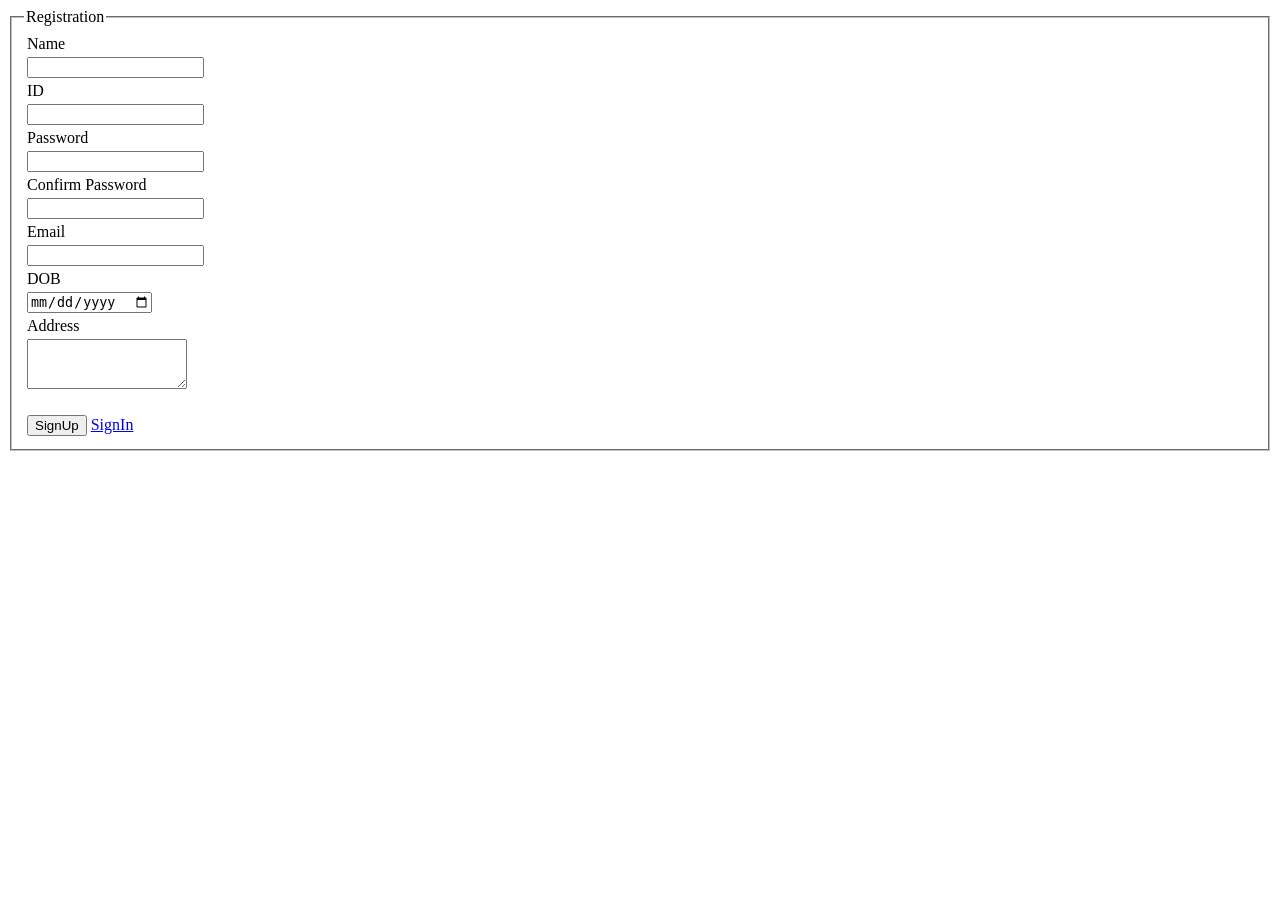
<file: Final Lab 2/jsformvalidation.html>
<html>
<head>
	<title>Form Submission</title>
</head>
<body>
		<form  onsubmit="return validate()" method="post" enctype="">
			<fieldset>
				<legend>Registration</legend>
				<table>
					<tr>
						<td>Name</td></tr>
						<tr>
						<td><input type="text" name="username" id ="username"value=""></td>
					</tr>
					<tr>
						<td>ID</td>
						</tr>
						<tr>
						<td><input type="Number" name="id" id="id"value=""></td>
					</tr>
					
					<tr>
						<td>Password</td></tr>
						<tr>
						<td><input type="password" name="password" id="password" value=""></td>
					</tr>
					<tr>
						<td>Confirm Password</td></tr>
						<tr>
						<td><input type="password" name="confirm" id="confirm" value=""></td>
					</tr>
					
					<tr>
						<td>Email</td></tr>
						<tr>
						<td><input type="email" name="email" id="email" value=""></td>
					</tr>
										<tr>
						<td>DOB</td></tr>
						<tr>
						<td><input type="date" name="dob" id="dob" value=""></td>
					</tr>
					<tr>
						<td>Address</td></tr>
						<tr>
						<td >
							<textarea style="height: 50px;width: 160px;"></textarea>
						</td>
					</tr>
					<td><br></td>
					
					<tr>
						<td>
							<input type="submit" name="" id ="submit"value="SignUp">
							<a href="signup.html"> SignIn </a>
						</td>
					</tr>
				</table>
			</fieldset>
		</form>

		<script>
			function validate()
			{
				let username = document.getElementById("username").value;

				let id = document.getElementById("id").value;

				let password = document.getElementById("password").value;

				let confirm = document.getElementById("confirm").value;


				let email = document.getElementById("email").value;

				let dob = document.getElementById("dob").value;

				

				if(username != "")
				{
					return true;
				}
				else
				{
					alert("Wrong username");
					return false;
				}




				
				if(id != "")
				{
					return true;
				}
				else
				{
					alert("Wrong id");
					return false;
				}

				if(password != "")
				{
					return true;
				}
				else
				{
					alert("Wrong password");
					return false;
				}

				if(confirm != "")
				{
					return true;
				}
				else
				{
					alert("Wrong confirm");
					return false;
				}



				


		


				
				if(email != "")
				{
					return true;
				}
				else
				{
					alert("Wrong email");
					return false;
				}


				
				if(dob != "")
				{
					return true;
				}
				else
				{
					alert("Wrong dob");
					return false;
				}
			}


		</script>
</body>
</html>
</file>
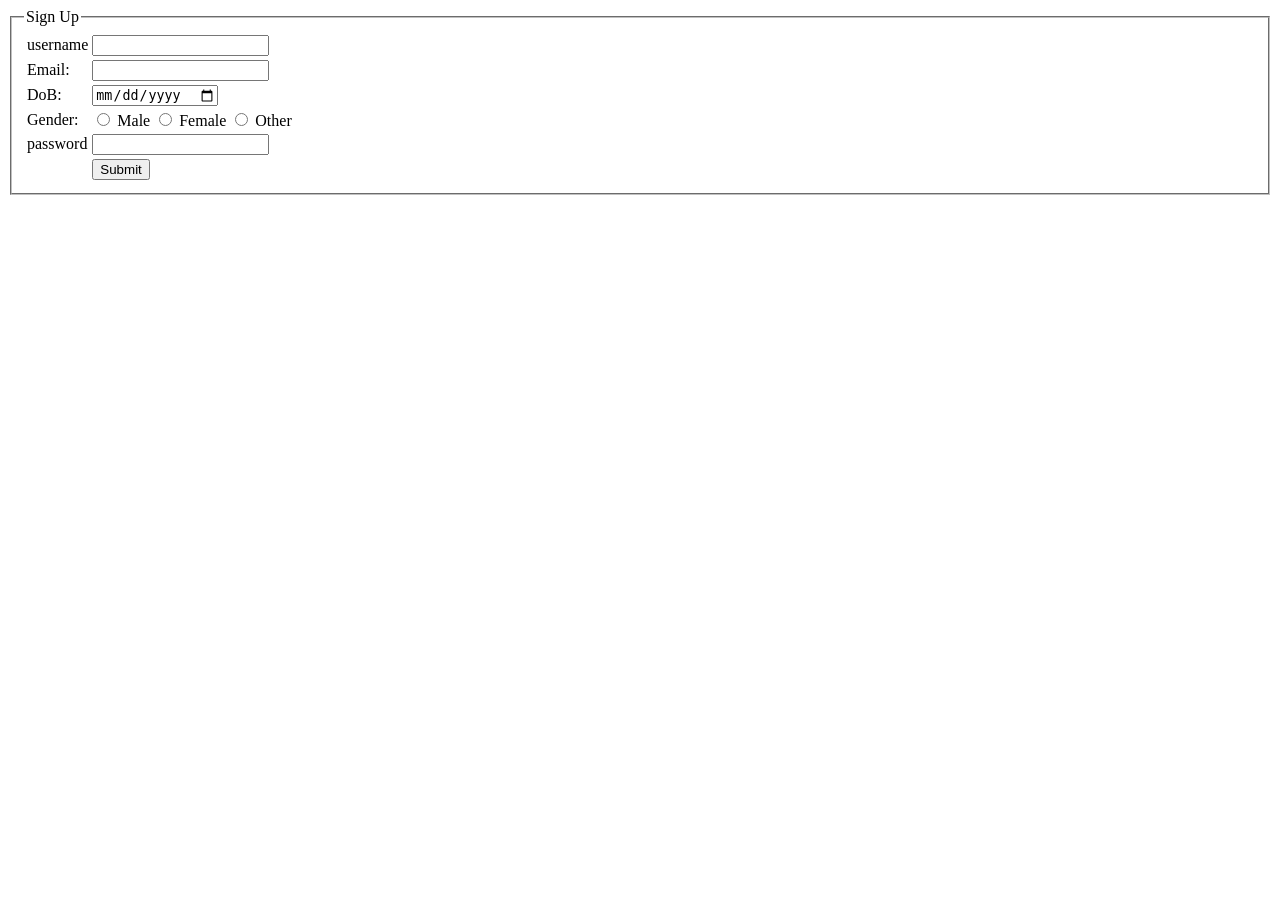
<file: LAB 4/registration.html>
<html>
<head>
	<title>Form Submission</title>
</head>
<body>
		<form action="RegCheck.php" method="post" enctype="">
			<fieldset>
				<legend>Sign Up</legend>
				<table>
					<tr>
						<td>username</td>
						<td><input type="text" name="username" value=""></td>
					</tr>
					<tr>
					<td>Email: </td>
					<td> <input type="email" name="" value="" /></td>
				</tr>
				<tr>
					<td>DoB: </td>
					<td> <input type="date" name="" value="" /></td>
				</tr>
				<tr>
					<td>Gender: </td>
					<td> 
						 <input type="radio" name="gender" value=""/> Male
						 <input type="radio" name="gender" value=""/> Female
						 <input type="radio" name="gender" value=""/> Other
					</td>
				</tr>
					<tr>
						<td>password</td>
						<td><input type="password" name="password" value=""></td>
					</tr>
					<tr>
						<td></td>
						<td><input type="submit" name="submit" value="Submit"></td>
					</tr>
				</table>
			</fieldset>
		</form>
</body>
</html>
</file>
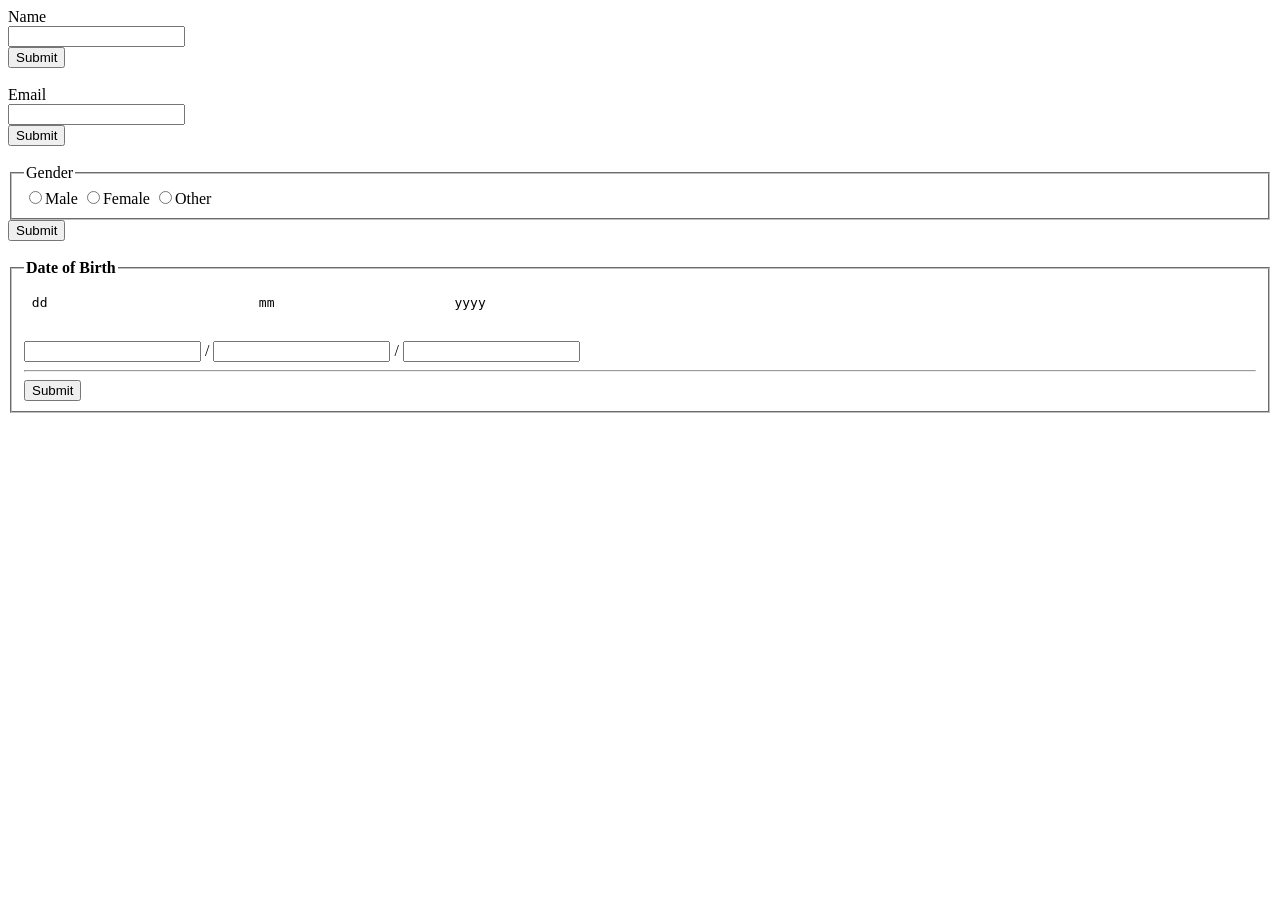
<file: lab task 2/Page 1.html>
<html>
<head>
	<title>Page 1</title>
</head>
<body>
	
Name
<br>
<input type="text" name="myname" value=""><br>
<input type="submit" name="submit"value="Submit">
<br>
<br>

		
Email
<br>
<input type="Email" name="myemail" value="">
<br>
<input type="submit" name="submit"value="Submit">
<br>
<br>
	

<fieldset>
<legend>Gender</legend>
<input type="radio" name="gender" value="">Male
<input type="radio" name="gender" value="">Female
<input type="radio" name="gender" value="">Other
</fieldset>
<input type="submit" name="submit"value="Submit">
<br>
<br>
		

<fieldset>
<legend><b>Date of Birth</b></legend>
<pre> dd                           mm                       yyyy</pre> 
<br>
<input type="text" width="2" name="" value="" placeholder=""> /
<input type="text" width="0.2 px" name="" value="" placeholder=""> /
<input type="text" width="0.2 px" name="" value="" placeholder=""> 
<hr>
<input type="submit" name="" value="Submit">
</fieldset>



</form>

</body>
</html>
</file>
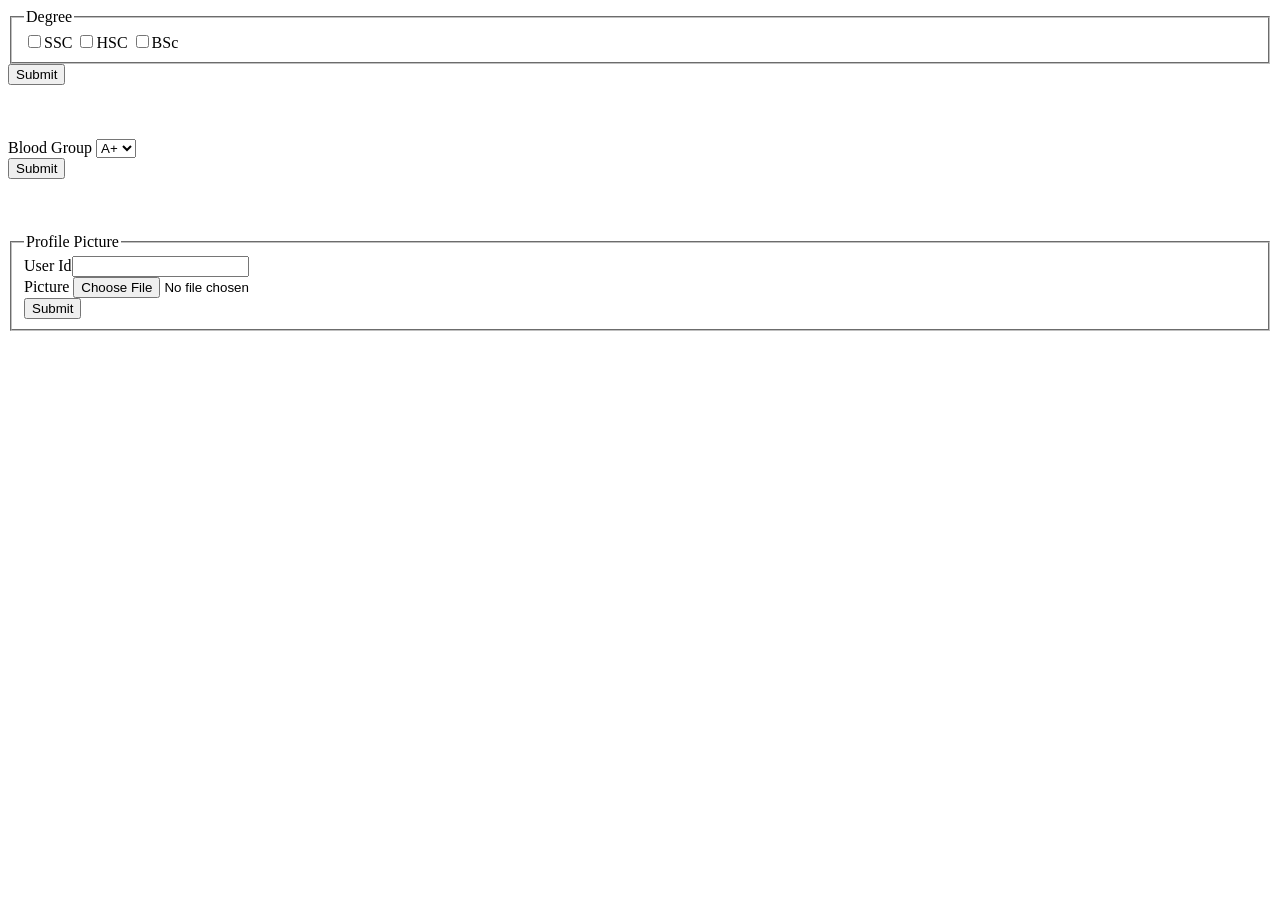
<file: lab task 2/Page 2.html>
<html>
<head>
	
	<title>Page 2</title>
</head>
<body>
	
<fieldset>
<legend>Degree</legend>
<input type="Checkbox" name="Degree"value="">SSC
<input type="Checkbox" name="Degree"value="">HSC
<input type="Checkbox" name="Degree"value="">BSc
</fieldset>
<input type="submit" name="submit"value="Submit"><br/>
<br>
<br>
<br>
		

Blood Group
<select name="">
<option value="">A+</option>
<option value="">A</option>
<option value="">B+</option>
<option value="">B+</option>
<option value="">B</option>
<option value="">C+</option>
</select> <br>
<input type="submit" name="submit"value="Submit"><br/>
<br>
<br>
<br>
		

<fieldset>
<legend>Profile Picture</legend>
User Id<input type="text" name=""value="">
<br>
Picture <input type="file" name="" value="">
<br>
<input type="submit" name="submit"value="Submit">
<br>
</fieldset>


</form>

</body>

</html>
</file>
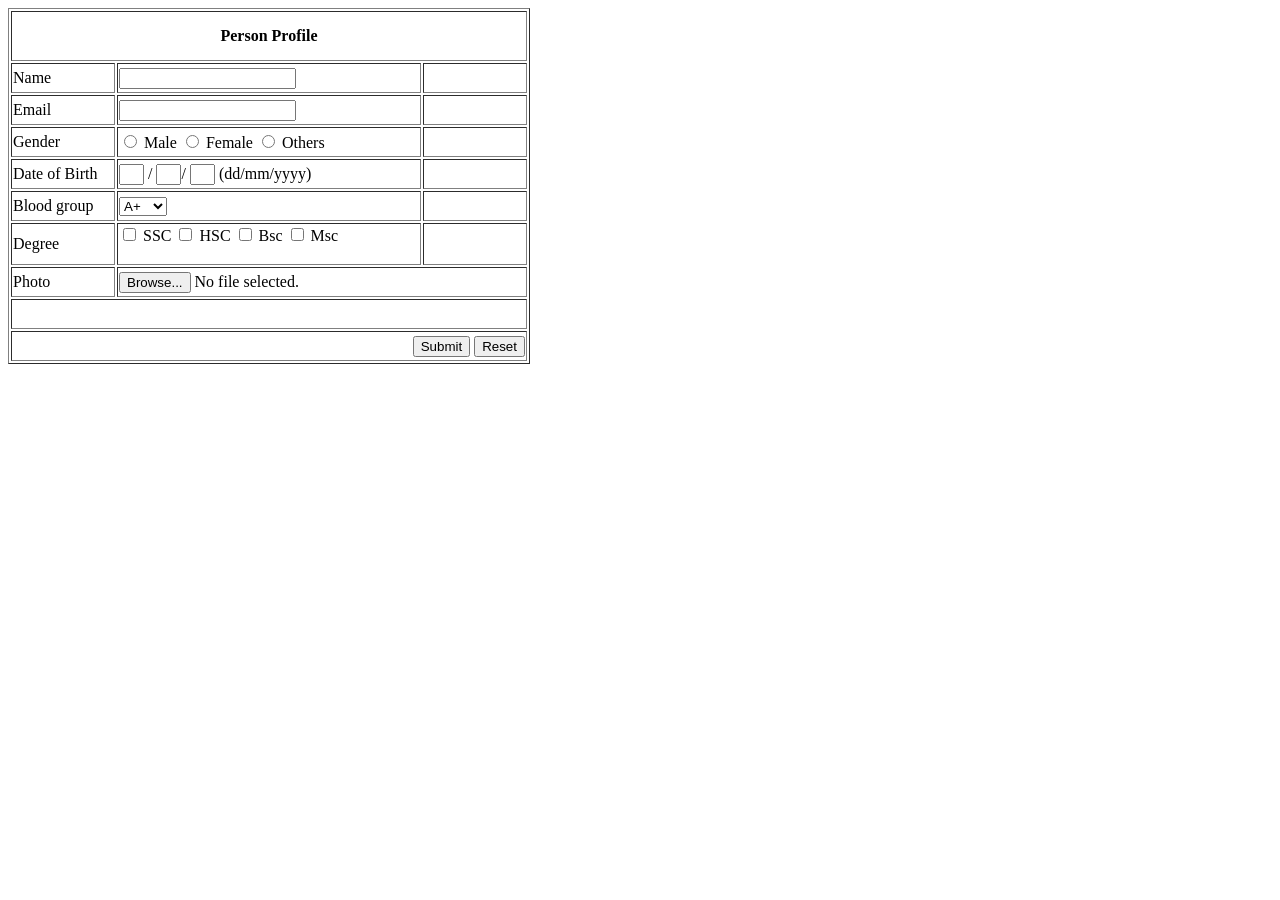
<file: lab task 2/Page 3.html>
<html>
<head>
	<title>Page 3</title>
</head>
<body>
    <form>
    <table border=" 1">
        <tr>
            <td colspan="3" align="center" height="50px"> <b>Person Profile</b></td>
        </tr>
        <tr>
            <td width = "100 px"  height="30px">Name</td>
            <td width = "300 px"  height="30px"> <input type="text" name="" value="" placeholder="">  </td>
            <td width = "100 px"  height="30px"></td>
        </tr>
        <tr>
            <td width = "100 px"  height="30px">Email</td>
            <td width = "300 px"  height="30px"> <input type="email" name="" value="" placeholder="">  </td>
            <td></td>
        </tr>
        <tr>
            <td width = "100 px"  height="30px">Gender </td>
            <td width = "300 px" height="30px"> <label for="101">  <input type="radio" name="gender" value="" id="101"> Male</label>
                <label for="102"  height="30px">  <input type="radio" name="gender" value="" id="102"> Female</label>
                <label for="103"  height="30px">  <input type="radio" name="gender" value="" id="103"> Others</label>  </td>
            <td></td>
        </tr>
        <!--<tr>
            <td width = "100 px"  height="30px">Date of Birth </td>
            <td width = "300 px"  height="30px"><input type="date" name="dob" value=""> (dd/mm/yyyy) </td>
            <td></td>
        </tr>-->
           <tr>
            <td width = "100 px"  height="30px">Date of Birth </td>
            <td> <input type="text" name="" value="" placeholder="" maxlength="1" size="1"> /
                <input type="text" name="" value="" placeholder="" maxlength="1" size="1">/
                <input type="text" name="" value="" placeholder="" maxlength="1" size="1">
                 (dd/mm/yyyy)</td>
                <td></td>
           </tr>


        <tr>
            <td width = "100 px"  height="30px">Blood group</td>
            <td width = "300 px"  height="30px">
            <select name="">
                <option value="">A+</option>
                <option value="">A-</option>
                <option value="">B+</option>
                <option value="">B-</option>
                <option value="">AB+</option>
                <option value="">AB+</option>
                <option value="">O+</option>
                <option value="">O-</option>
            </select></td>
            <td></td>


        </tr>
        <tr>
            <td width = "100 px"  height="30px">Degree</td>
            <td width = "300 px">
                <label for="101">  <input type="checkbox" name="subject" value="" id="101"> SSC</label>
                <label for="102">  <input type="checkbox" name="subject" value="" id="102"> HSC</label>
                <label for="103">  <input type="checkbox" name="subject" value="" id="103"> Bsc</label>
                <label for="104">  <input type="checkbox" name="subject" value="" id="104"> Msc</label>
                <br/><br>
            </td>
            <td></td> 
        </tr>
        <tr>
            <td width = "100 px"  height="30px">Photo</td>
            <td width = "300 px"  height="30px" colspan="2"><input type="button" name="" value="Browse..."> No file selected.</td>

        </tr>
        <tr>
            <td colspan="3"  height="30px"></td>
        </tr>
        <tr>
            <td colspan="3" align ="right"  height="30px">

                <input type="submit" name="submit" value="Submit">
                <input type="reset" name="reset" value="Reset">
            </td>
        </tr>

    </table>
    </form>

</body>
</html>
</file>
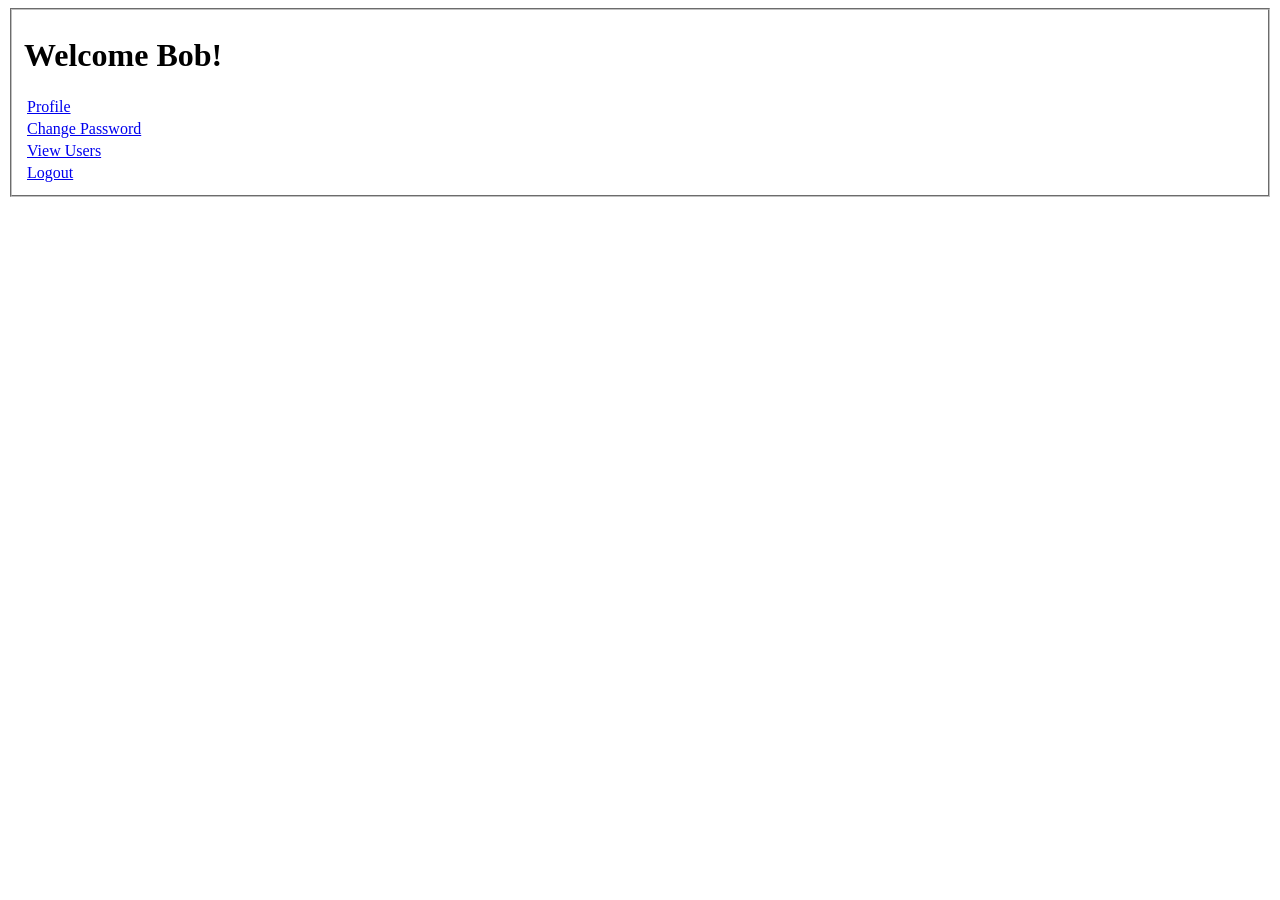
<file: mid/admin.html>
<html>
<head>
	<title>Login</title>
	
</head>
<body>
		<form >
			<fieldset>
				
				<table>
				<h1>Welcome Bob!</h1>
					
					
					<tr>
						
						
						<td><a href="Profile.html">Profile</a></td>
						
					</tr>
					<tr>
						
						
						<td><a href="Change_Password.html">Change Password</a></td>
						
					</tr>
					<tr>
						
						
						<td><a href="View_Users.html">View Users</a></td>
						
					</tr>
					<tr>
						
						
						<td><a href="Logout.php">Logout</a></td>
						
					</tr>
				</table>
			</fieldset>
		</form>
</body>
</html>
</file>
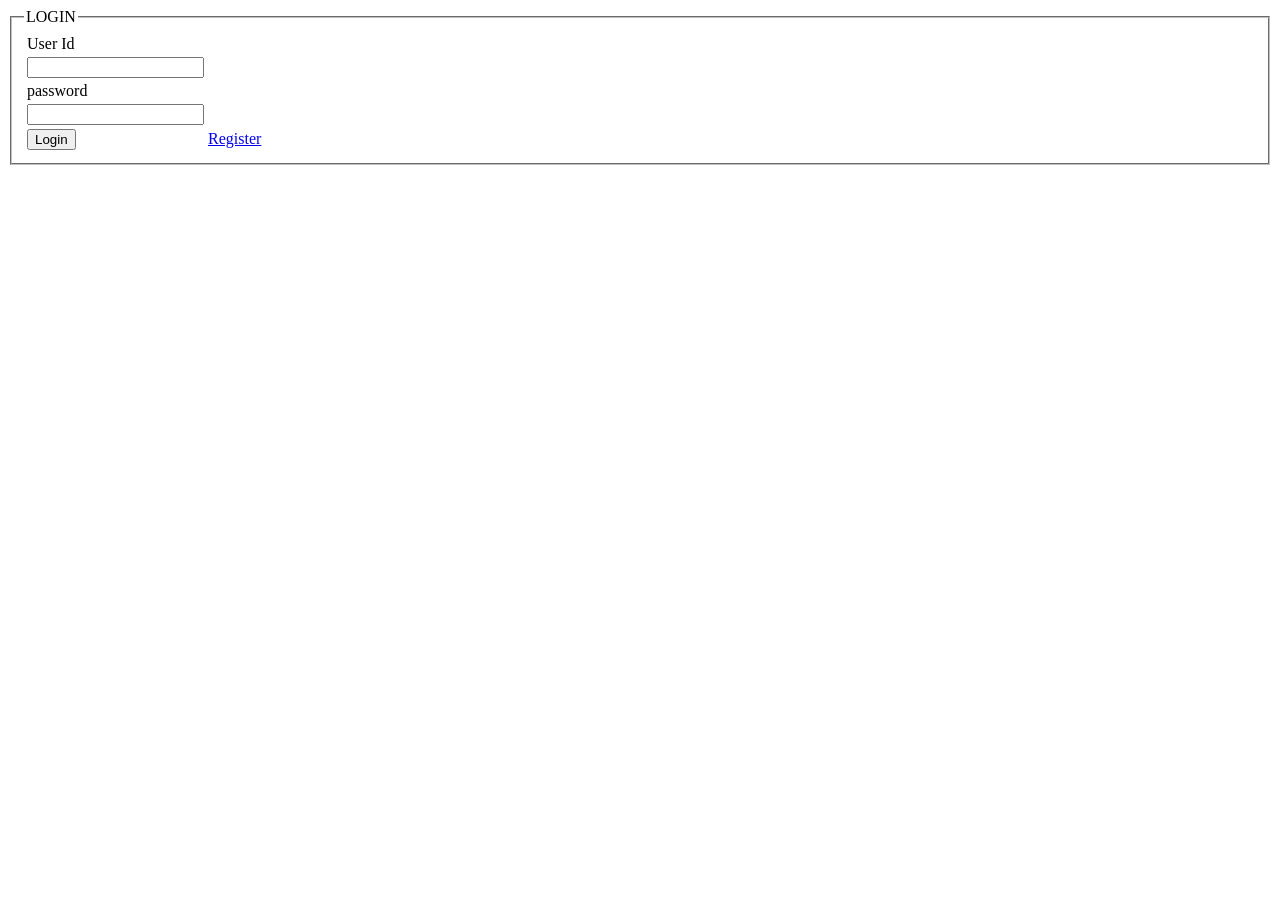
<file: mid/login.html>
<html>
<head>
	<title>Login</title>
</head>
<body>
		<form action="loginCheck.php" method="post" enctype="">
			<fieldset>
				<legend>LOGIN</legend>
				<table>
					<tr>
						<td>User Id</td> </tr>
						<tr><td><input type="text" name="ID" value=""></td>
					</tr>
					<tr>
						<td>password</td> </tr>
						<tr><td><input type="password" name="password" value=""></td>
					</tr>
					
						
					
					<tr>
						
						<td><input type="submit" name="" value="Login"></td>
						<td><a href="signup.html">Register</a></td>
						
					</tr>
				</table>
			</fieldset>
		</form>
</body>
</html>
</file>
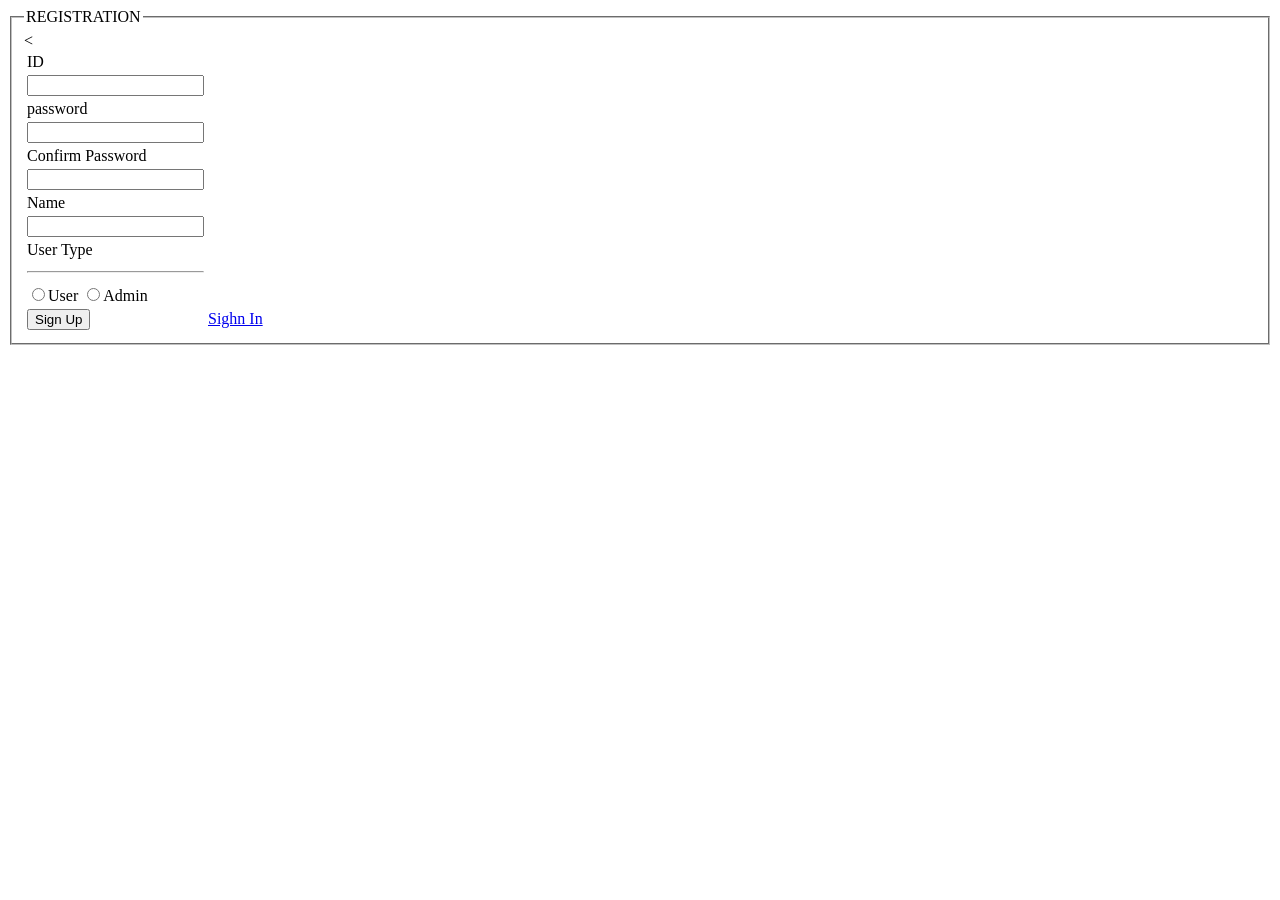
<file: mid/signup.html>
<html>
<head>
	<title>Signup</title>
</head>
<body>
		<form action="regCheck.php" method="post" enctype="">
			<fieldset>
				<legend>REGISTRATION</legend>
				<table>
					<tr>
						<td>ID</td> </tr>
						<tr><td><input type="text" name="ID" value=""></td>
					</tr>
					<tr>
						<td>password</td> </tr>
						<tr><td><input type="password" name="password" value=""></td>
					</tr>
					<tr>
						<td>Confirm Password</td> </tr>
						<tr><td><input type="password" name="Confirm_password" value=""></td>
					</tr>
					<<tr>
						<td>Name</td></tr>
						<tr><td><input type="text" name="username" value=""></td>
					</tr>
					<tr>
					
					    <td>User Type</td> </tr>
						<tr><td><hr></td></tr>
					   <tr> <td><input type="radio" name="User_Type" value="User">User
                        <input type="radio" name="User_Type" value="Admin">Admin
						</td>
                        
					
					</tr>
					
					<tr>
						
						<td><input type="submit" name="" value="Sign Up"></td>
						<td><a href="login.php">Sighn In</a></td>
						
					</tr>
				</table>
			</fieldset>
		</form>
</body>
</html>
</file>
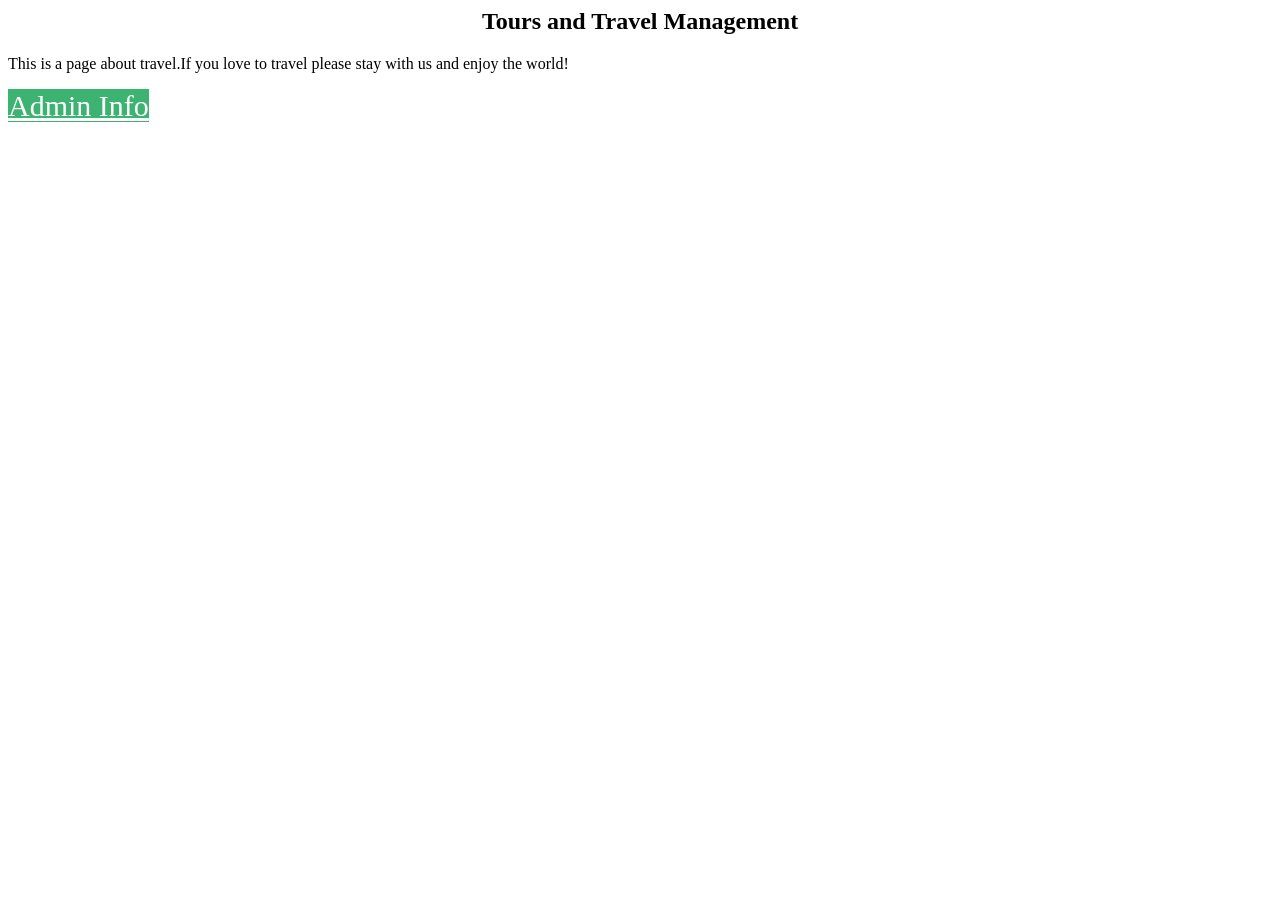
<file: Final Lab 3/user/view/about.html>
<html>
    <head>

    </head>
    <body>
        <h2><center>Tours and Travel Management</center></h2>
        This is a page about travel.If you love to travel please stay with us and enjoy the world!

        <p></p>
        <a href="../view/admin.json" style="background-color: mediumseagreen; color: white; font-size:30; font-family:Times New Roman;width:80%;">Admin Info</a>
    </body>
</html>
</file>
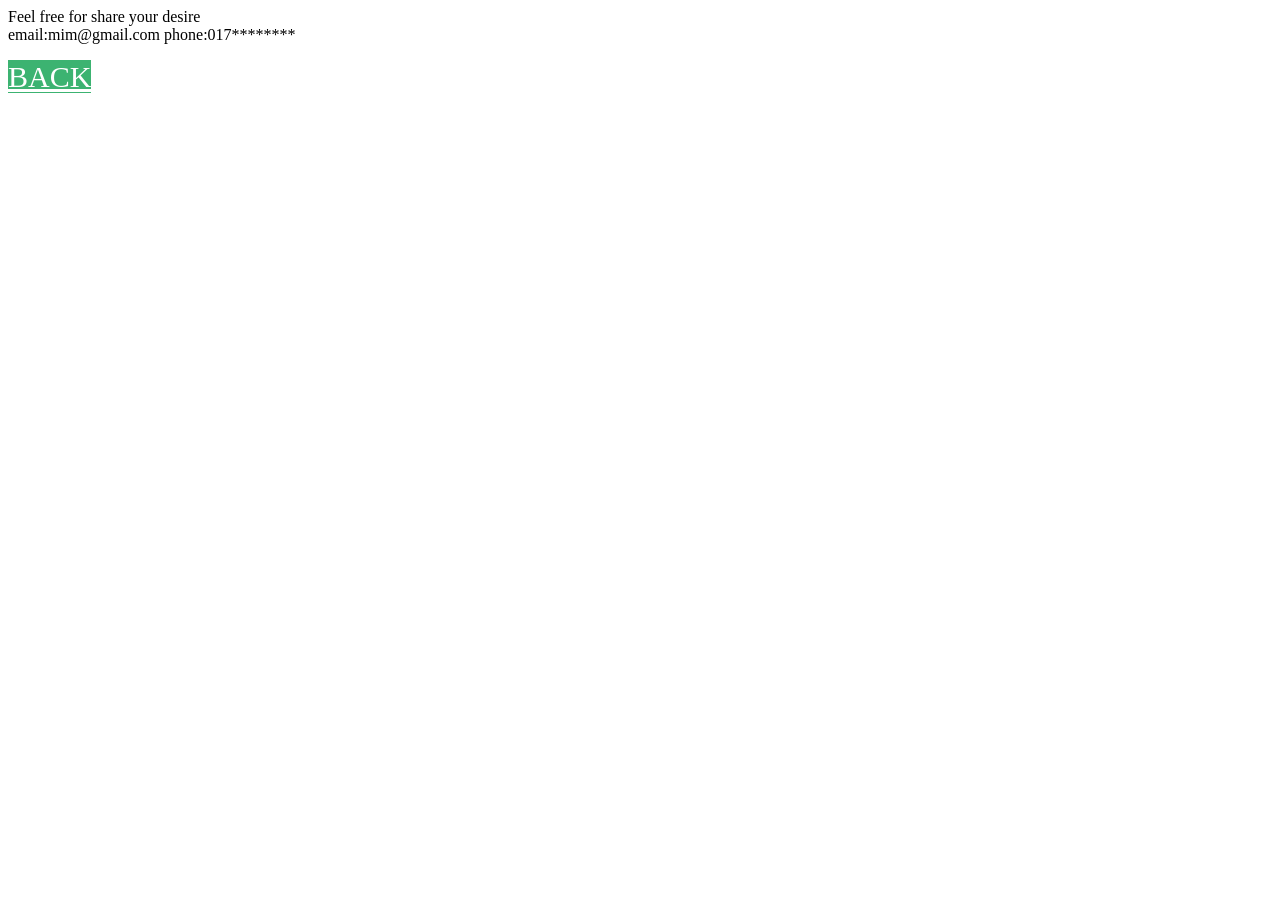
<file: Final Lab 3/user/view/contact.html>
<html>
    <body>
        Feel free for share your desire<br>
        email:mim@gmail.com
        phone:017********
        
        <p></p>
        <a href="../view/loginview.php" style="background-color: mediumseagreen; color: white; font-size:30; font-family:Times New Roman;width:80%;">BACK</a>
    </body>
</html>
</file>
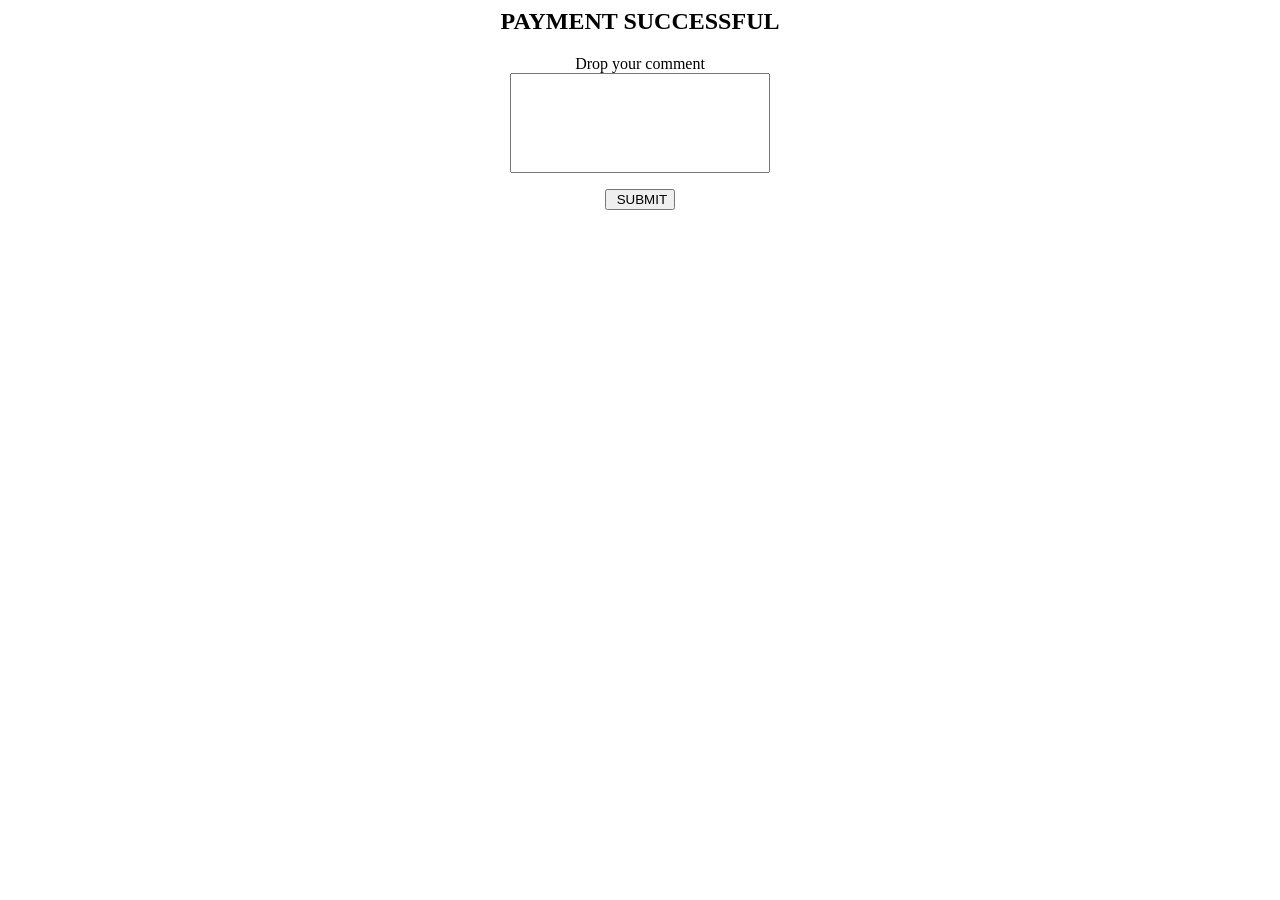
<file: Final Lab 3/user/view/feedback.html>
<html>
  <h2><center>PAYMENT SUCCESSFUL</center></h2>
    <body>
      <form  action="../controller/feedbackcheck.php" method="POST"></form>
      


  <p>
    <p>
  <tr>
    <td><center>Drop your comment</center></td></tr>
    <tr>
    <td >
      <center>
    <input type="text" name="feedback" placeholder="" value="" id="feedback" textarea style="height: 100px;width: 260px;" >
    </center>
  </td>
</tr>
</p>
</p>
<center>
  <input type="submit" name="submit" value=" SUBMIT">
</center>
</form>

      
						
        

    </body>
		

</html>
</file>
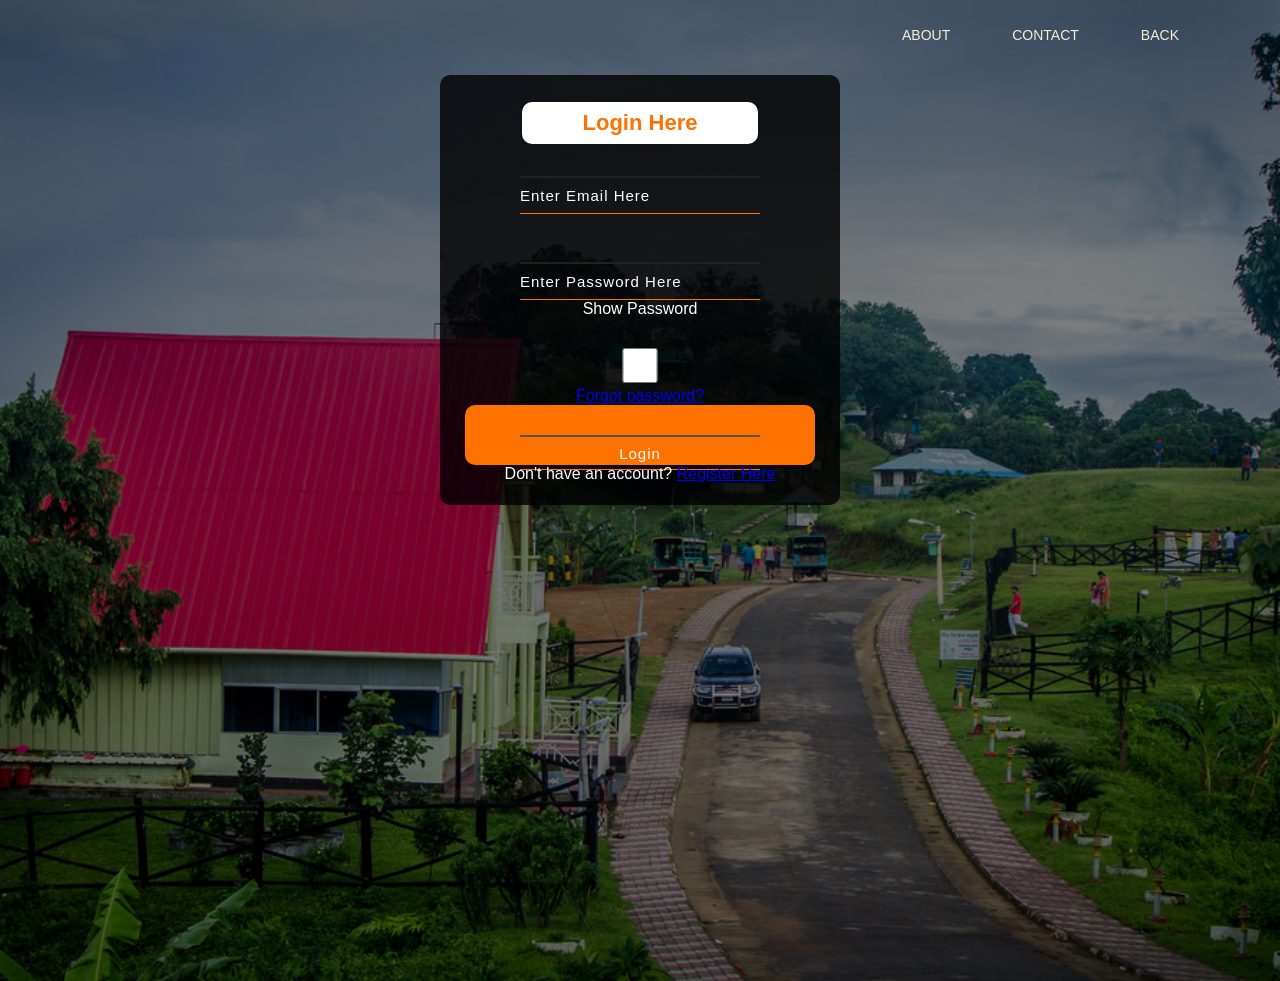
<file: Final Lab 3/user/view/login.html>
<!DOCTYPE html>
<html>
<head>
	

	<title>Login Form</title>
	<link rel="stylesheet" type="text/css" href="style2.css">
</head>
<body>
	<center>
		<div class="bg">
			<div class="navigation">

			 <div class="back">
				<ul>
					<li><a href="about.html">ABOUT</a></li>
					<li><a href="contact.html">CONTACT</a></li>
					<li><a href="home.php">BACK</a></li>
				</ul>
			 </div>
			</div>
            

       
	<div class="form">
		<h2>Login Here</h2>
		<form action="../controller/loginCheck.php" method="POST" class="login-email">
			
			<table >
				<input type="email" placeholder="Enter Email Here" name="email" value="" required>
				
				</div>
				<br>
				<br>
				
	        <center>
				<div>
			
				<input type="password" placeholder="Enter Password Here" name="password" value="" id="Show" required >
			</div>
		    </center>
		    <div class="font">
				<label>Show Password</label> </div>
				<input type="checkbox" placeholder="" name="" onclick="myFunction()" value="" >
                <p> <a href="../view/resetpass.php">Forgot password?</a></p>


				<script >
					function myFunction()
					{
						var show=document.getElementById('Show')
						if(show.type=='password')
						{
							show.type='text';

						}
						else
						{
							show.type='password';

						}
					}
				

				</script>

				
			</div>
			<div class="login">
				
				
				<input type="submit" name="submit" value="Login" class="btn"></button>
			</div>
			<div class="font">

			Don't have an account?  <a href="../view/signup.php">Register Here</a></div>
		
			
		</div>
			
		</table>
	
		</form>
	</div>
</div>
</center>
</body>
</html>
</file>
<file: Final Lab 3/user/view/style2.css>
*{
    margin:0;
    padding:0;
    font-family: sans-serif;
 }

 
 /*home page */
 
 .main
 {
  width:100%;
  background: linear-gradient(to top,rgba(0,0,0,0.5)50%,rgba(0,0,0,0.5)50%),url("../images/home.jpg");
  background-position: center;
  background-size: cover;
  height:109vh;
 }
 .navbar{
    width:1200px;
    height:75px;
    margin:auto;
 }
 .icon{
    width:400px;
    height:70px;
    float: left;

 }
 .logo{
    color:#ff7200;
    font-size: 35px;
    font-family: Arial;
    padding-left: 20px;
    float:left;
    padding:10px;
    
 }

 .menu
 {
    width:400px;
    float:right;
    height:70px;

 }

 ul
 {
    float:left;
    display:flex;
    justify-content: center;
    align-items: center;
 }

 ul li{
    list-style: none;
    margin-left:62px;
    margin-top:27px;
    font-size: 14px;

 }

 ul li a{
    text-decoration: none;
    color: antiquewhite;
 }
 ul li a:hover{
    color:#ff7200;
 }



 



 
 /*login  page  */
 .bg
 {
  width:100%;
  background: linear-gradient(to top,rgba(0,0,0,0.5)50%,rgba(0,0,0,0.5)50%),url("../images/login.jpg");
  background-position: center;
  background-size: cover;
  height:109vh;
 }

 .navigation{
   width:1200px;
   height:75px;
   margin:auto;
}


 .back
 {
    width:400px;
    float:right;
    height:70px;
 }
 
 
 
 .form{
   width:350px;
   height:380px;
   background: linear-gradient(to top,rgba(0,0,0,0.8)50%,rgba(0,0,0,0.8)50%);
   position:center;
   top:-20px;
   border-radius:10px;
   padding:25px;
   
 }

 .form h2{
   width:220px;
   font-family: sans-serif;
   text-align: center;
   color:#ff7200;
   font-size: 22px;
   background-color: #fff;
   border-radius: 10px;
   margin: 2px;
   padding:8px;

 }

 .form input{
   width: 240px;
   height:35px;
   background:transparent;
   border-bottom: 1px solid #ff7200;
   border-right: none;
   border-left:none;
   color:#fff;
   font-size: 15px;
   letter-spacing: 1px;
   margin-top:30px;
   font-family: sans-serif;

 }

 .form input:focus{
   outline:none;
 }

 ::placeholder{
   color:#fff;
   font-family: arial;
 }

 .font{
   color:#fff;
   font-family: arial;
 } 
 
 .login{
   width:100x;
   height:60px;
   background: #ff7200;
   border:none;
   
   font-size: 18px;
   border-radius: 10px;
   cursor: pointer;
   color:aliceblue;
   transition:0.4s ease;
 }
.login:hover{
   background:#fff;
   color:#ff7200;
}
.login a{
   text-decoration: none;
   color:#000;
   font-weight:bold;
}










 /* signup page  */
.signup{
   width:100%;
  background: linear-gradient(to top,rgba(0,0,0,0.5)50%,rgba(0,0,0,0.5)50%),url("../images/signup.jpg");
  background-position: center;
  background-size: cover;
  height:109vh;

}

.signupbtn{
    width:60px;
    height:30px;
    background: #ff7200;
    border:none;
    
    font-size: 15px;
    border-radius: 10px;
    cursor: pointer;
    color:aliceblue;
    transition:0.4s ease;
  }
 .signupbtn:hover{
    background:#fff;
    color:#ff7200;
 }





 /*login view  */
 .setting{
    color: #2da1c1;
    font-size: small;
    text-decoration: none;
    left: 252px;
    float: left;
  
  }
</file>
